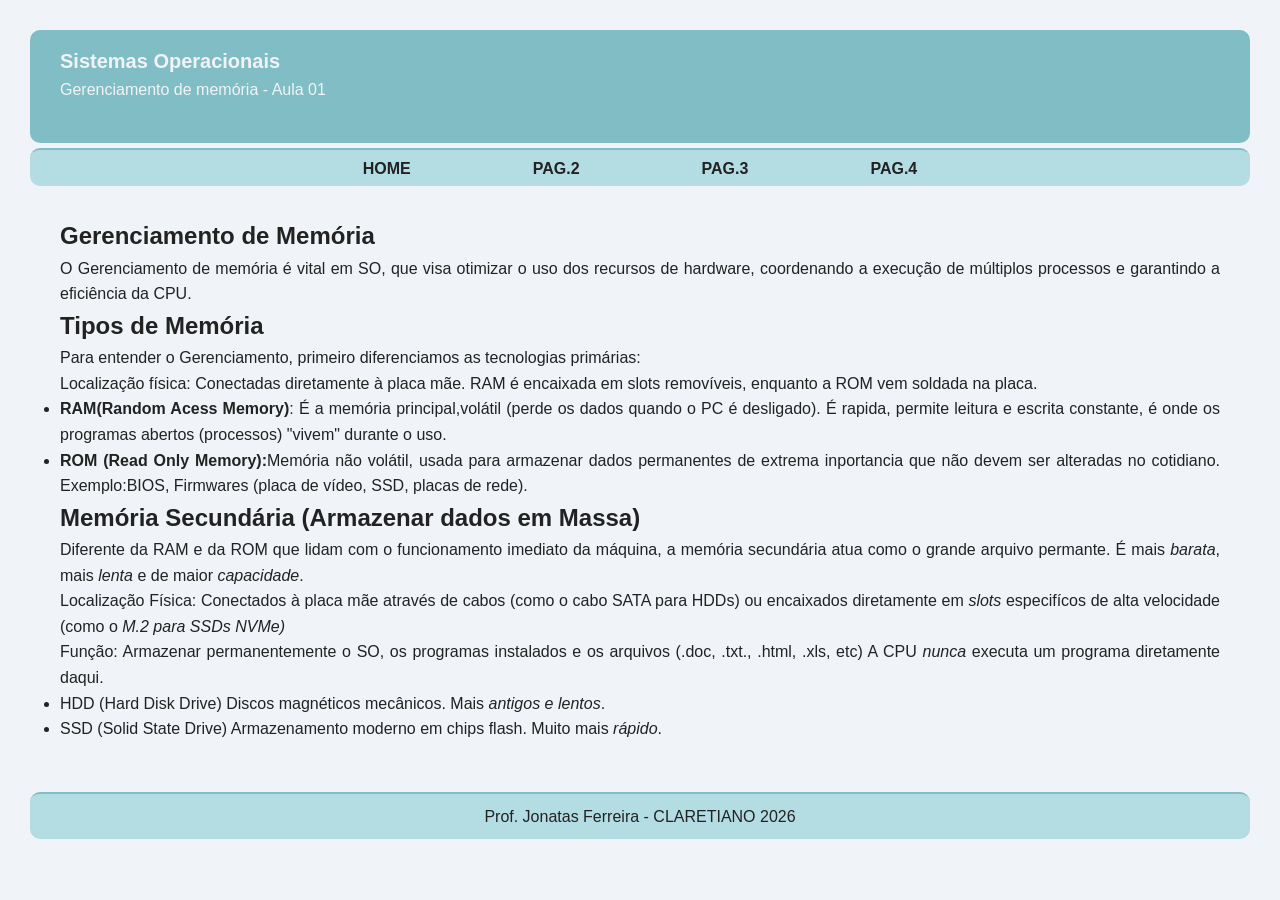
<file: index.html>
<!DOCTYPE html>
<html lang="pt-BR">
  <head>
    <meta charset="UTF-8" />
    <meta name="viewport" content="width=device-width, initial-scale=1.0" />
    <title>Introdução</title>
    <link rel="stylesheet" href="estilo2.css">

    
  </head>
  <body>
    <header>
      <h1>Sistemas Operacionais</h1>
      <p>Gerenciamento de memória - Aula 01</p>
    </header>
    <nav>
      <ul>
        <li><a href="index.html">HOME</a></li>
        <li><a href="pagina002/pg002.html">PAG.2</a></li>
        <li><a href="pagina003/pag003.html">PAG.3</a></li>
        <li><a href="pagina004/pag004.html">PAG.4</a></li>
      </ul>
    </nav>

    <main>
      <h2>Gerenciamento de Memória</h2>
      <p>
        O Gerenciamento de memória é vital em SO, que visa otimizar o uso dos
        recursos de hardware, coordenando a execução de múltiplos processos e
        garantindo a eficiência da CPU.
      </p>

      <section>
        <h2>Tipos de Memória</h2>
        <p>
          Para entender o Gerenciamento, primeiro diferenciamos as tecnologias
          primárias:
        </p>
        <p>
          Localização física: Conectadas diretamente à placa mãe. RAM é
          encaixada em slots removíveis, enquanto a ROM vem soldada na placa.
        </p>
        <ul>
          <li>
            <strong>RAM(Random Acess Memory)</strong>: É a memória
            principal,volátil (perde os dados quando o PC é desligado). É
            rapida, permite leitura e escrita constante, é onde os programas
            abertos (processos) "vivem" durante o uso.
          </li>
          <li>
            <strong>ROM (Read Only Memory):</strong>Memória não volátil, usada
            para armazenar dados permanentes de extrema inportancia que não
            devem ser alteradas no cotidiano. Exemplo:BIOS, Firmwares (placa de
            vídeo, SSD, placas de rede).
          </li>
        </ul>
      </section>

      <section>
        <h2>Memória Secundária (Armazenar dados em Massa)</h2>
        <p>
          Diferente da RAM e da ROM que lidam com o funcionamento imediato da
          máquina, a memória secundária atua como o grande arquivo permante. É
          mais <em>barata</em>, mais <em>lenta</em> e de maior
          <em>capacidade</em>.
        </p>
        <p>
          Localização Física: Conectados à placa mãe através de cabos (como o
          cabo SATA para HDDs) ou encaixados diretamente em
          <em>slots</em> especifícos de alta velocidade (como o
          <em>M.2 para SSDs NVMe)</em>
        </p>
        <p>
          Função: Armazenar permanentemente o SO, os programas instalados e os
          arquivos (.doc, .txt., .html, .xls, etc) A CPU <em>nunca</em> executa
          um programa diretamente daqui.
        </p>
        <ul>
          <li>
            HDD (Hard Disk Drive) Discos magnéticos mecânicos. Mais
            <em>antigos e lentos</em>.
          </li>
          <li>
            SSD (Solid State Drive) Armazenamento moderno em chips flash. Muito
            mais <em>rápido</em>.
          </li>
        </ul>
      </section>
    </main>
    <footer>Prof. Jonatas Ferreira - CLARETIANO 2026</footer>
  </body>
</html>
</file>
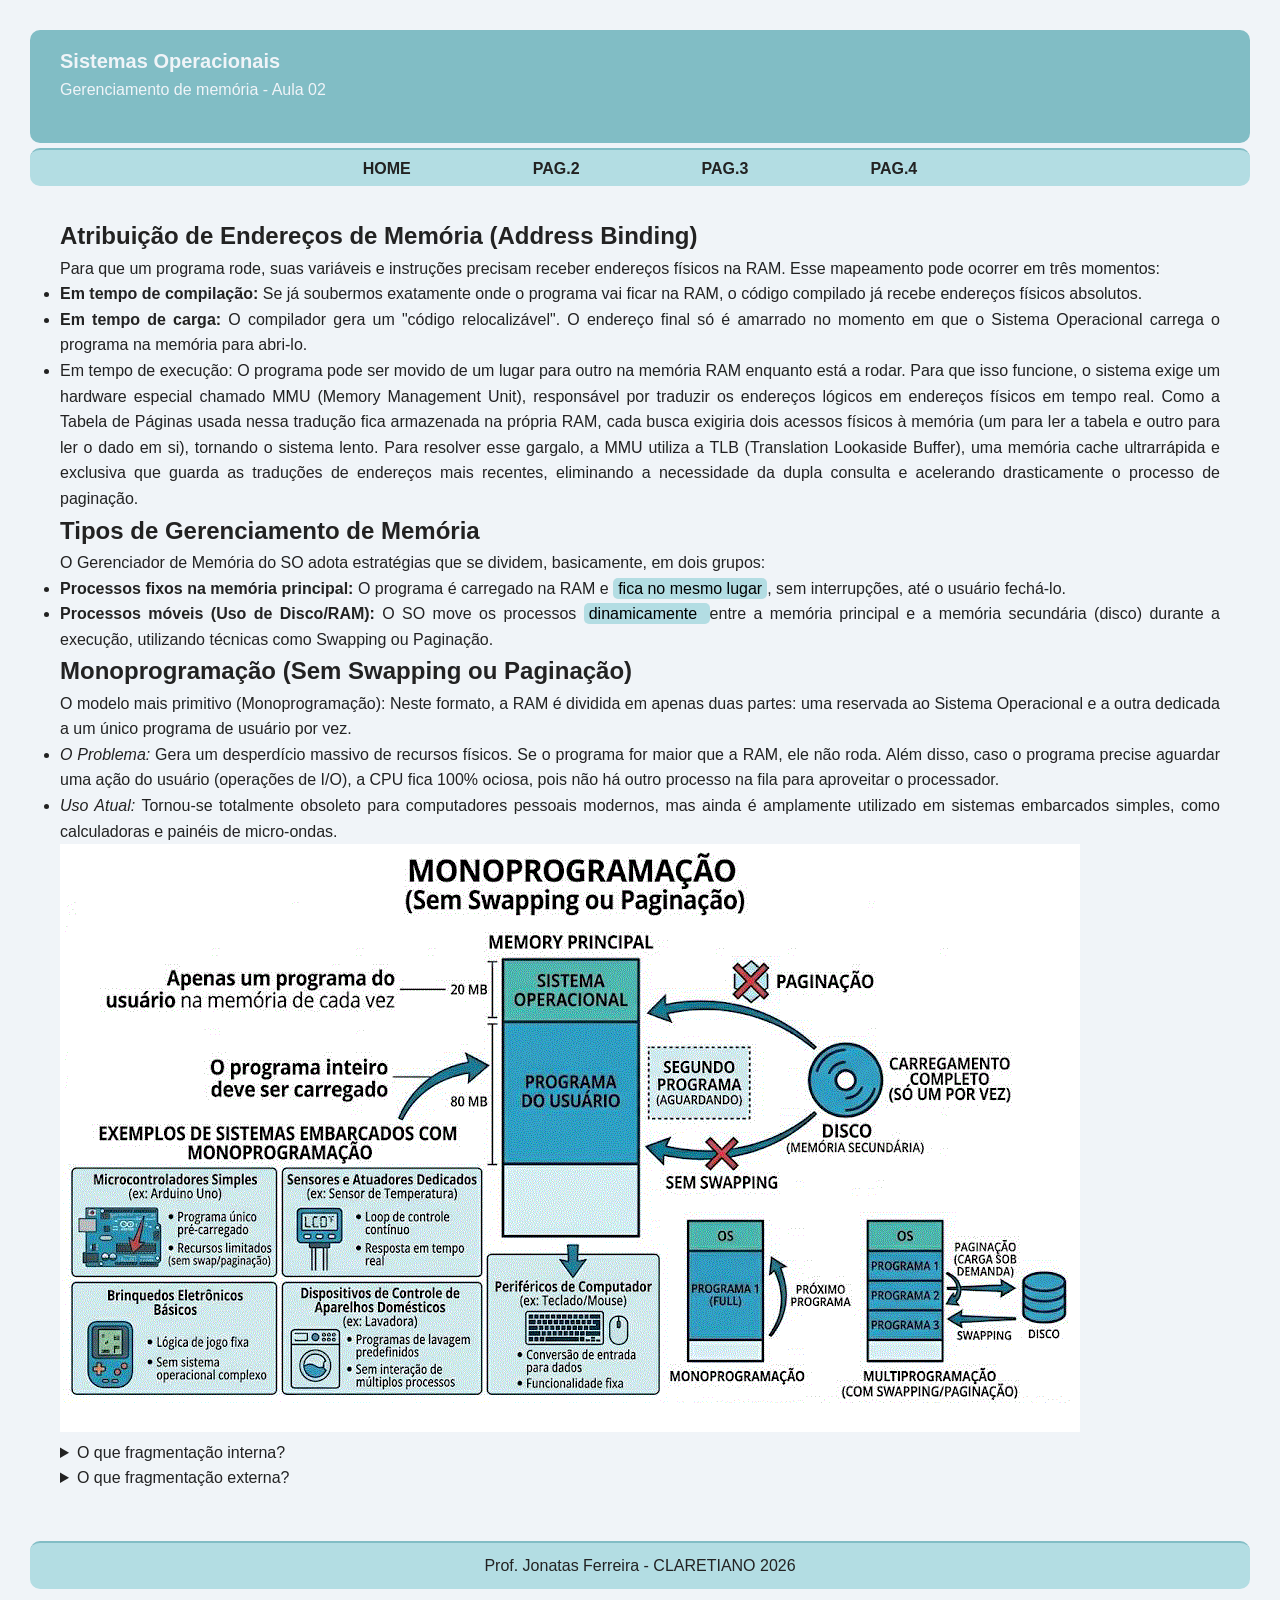
<file: pagina002/pg002.html>
<!DOCTYPE html>
<html lang="pt-BR">
<head>
    <meta charset="UTF-8">
    <meta name="viewport" content="width=device-width, initial-scale=1.0">
    <title>Aula02</title>
    <link rel="stylesheet" href="../estilo2.css">
</head>
<body>
    <header>
<h1>Sistemas Operacionais</h1>
<p> Gerenciamento de memória - Aula 02</p>
    </header>
    <nav>
      <ul>
    <li><a href="../index.html">HOME</a></li>
        <li><a href="../pagina002/pg002.html">PAG.2</a></li>
        <li><a href="../pagina003/pag003.html">PAG.3</a></li>
        <li><a href="../pagina004/pag004.html">PAG.4</a></li>
        </ul>  
    </nav>
<main>
<section>
    <h2>Atribuição de Endereços de Memória (Address Binding)</h2>
    <p>Para que um programa rode, suas variáveis e instruções precisam receber endereços físicos na RAM.
    Esse mapeamento pode ocorrer em três momentos:</p>
    <ul>
    <li><strong>Em tempo de compilação:</strong> Se já soubermos exatamente onde o programa vai ficar na RAM, o
    código compilado já recebe endereços físicos absolutos.
    <li><strong>Em tempo de carga:</strong> O compilador gera um "código relocalizável". O endereço final só é amarrado no momento em que o Sistema Operacional carrega o programa na memória para abri-lo.
    <li><strong></strong>Em tempo de execução:</strong> O programa pode ser movido de um lugar para outro na memória RAM enquanto está a rodar. Para que isso funcione, o sistema exige um hardware especial
    chamado MMU (Memory Management Unit), responsável por traduzir os endereços lógicos em endereços físicos em tempo real. Como a Tabela de Páginas usada nessa tradução fica armazenada na própria RAM, cada busca exigiria dois acessos físicos à memória (um para ler a
    tabela e outro para ler o dado em si), tornando o sistema lento. Para resolver esse gargalo, a
    MMU utiliza a TLB (Translation Lookaside Buffer), uma memória cache ultrarrápida e exclusiva que guarda as traduções de endereços mais recentes, eliminando a necessidade da
    dupla consulta e acelerando drasticamente o processo de paginação.


</ul>
</section>

<section>
<h2>Tipos de Gerenciamento de Memória</h2>
<p>O Gerenciador de Memória do SO adota estratégias que se dividem, basicamente, em dois grupos:</p>

<ul>
    <li><STRONG>Processos fixos na memória principal:</STRONG> O programa é carregado na RAM e <mark> fica no mesmo lugar</mark>, sem interrupções, até o usuário fechá-lo.
    <li><STRONG>Processos móveis (Uso de Disco/RAM):</STRONG> O SO move os processos <mark> dinamicamente </mark> entre a memória principal e a memória secundária (disco) durante a execução, utilizando técnicas como Swapping ou Paginação.
</ul>
</section>

<section>
<h2>Monoprogramação (Sem Swapping ou Paginação)</h2>
<p>O modelo mais primitivo (Monoprogramação): Neste formato, a RAM é dividida em apenas duas partes: uma reservada ao Sistema Operacional e a outra dedicada a um único programa de usuário por vez.</p>
    <ul>
    <li><em>O Problema:</em> Gera um desperdício massivo de recursos físicos. Se o programa for maior que a RAM, ele não roda. Além disso, caso o programa precise aguardar uma ação do usuário (operações de I/O), a CPU fica 100% ociosa, pois não há outro processo na fila para aproveitar o processador.
    <li><em>Uso Atual:</em> Tornou-se totalmente obsoleto para computadores pessoais modernos, mas ainda é amplamente utilizado em sistemas embarcados simples, como calculadoras e painéis de micro-ondas.</ul>
<img src="monoprogramacao.gif" alt="Diagrama na monoprogramação">


<details>
<summary>O que fragmentação interna? </summary>
<p> Ocorre quando o espaço de memória alocado para um processo é maior do que o processo realmente precisa. O espaço que sobra fica "preso" dentro da partição do processo e não pode ser usado por mais ninguém.</p>
</details>

<details>
<summary>O que fragmentação externa?</summary>
<p> Ocorre quando existe espaço total suficiente na memória RAM para abrir um novo programa, mas esse espaço está <mark>espalhado</mark> em vários pequenos "buracos" não contíguos (separados). Como o processo exige um bloco inteiro contínuo, o SO não consegue alocá-lo e acusa falta de memória.    </p>
</details>





</section>





</main>



<footer>Prof. Jonatas Ferreira - CLARETIANO 2026</footer>
</body>
</html>
</file>
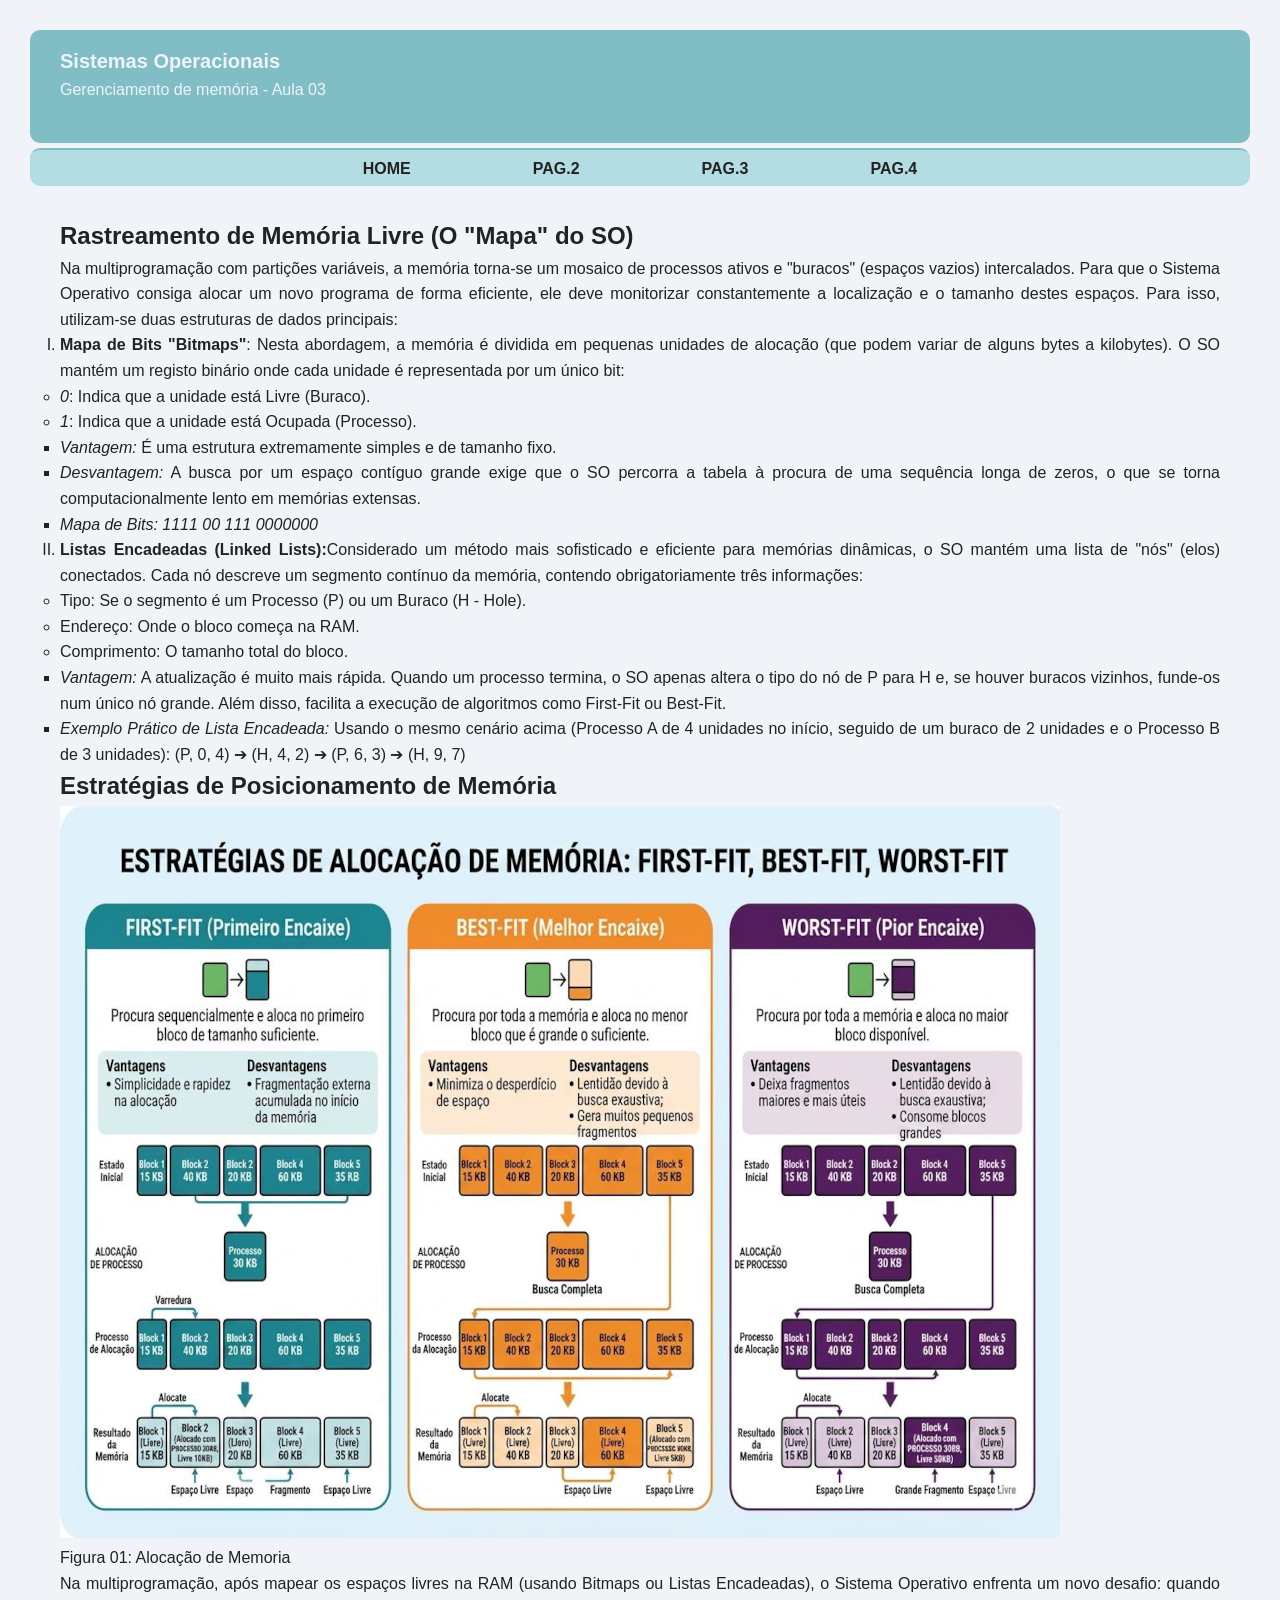
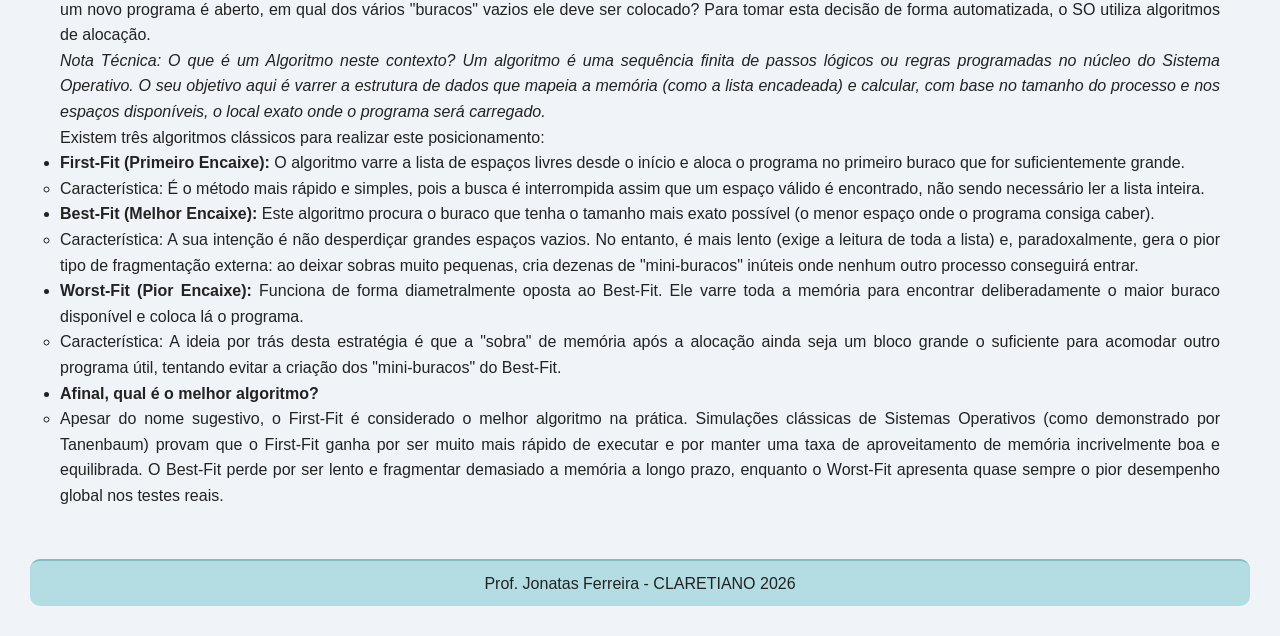
<file: pagina003/pag003.html>
<!DOCTYPE html>
<html lang="pt-BR">
  <head>
    <meta charset="UTF-8" />
    <meta name="viewport" content="width=device-width, initial-scale=1.0" />
    <title>Aula 03</title>
    <link rel="stylesheet" href="../estilo2.css">
    <link
      rel="shortcut icon"
      href="../Imagens/favicon/favicon_memoryram.png"
      type="image/x-icon"
    />
  </head>
  <body>
    <header>
      <h1>Sistemas Operacionais</h1>
      <p>Gerenciamento de memória - Aula 03</p>
    </header>

    <nav>
      <ul>
        <li><a href="../index.html">HOME</a></li>
        <li><a href="../pagina002/pg002.html">PAG.2</a></li>
        <li><a href="../pagina003/pag003.html">PAG.3</a></li>
        <li><a href="../pagina004/pag004.html">PAG.4</a></li>
      </ul>
    </nav>
    <main>
      <section>
        <h2>Rastreamento de Memória Livre (O "Mapa" do SO)</h2>
        <p>
          Na multiprogramação com partições variáveis, a memória torna-se um
          mosaico de processos ativos e "buracos" (espaços vazios) intercalados.
          Para que o Sistema Operativo consiga alocar um novo programa de forma
          eficiente, ele deve monitorizar constantemente a localização e o
          tamanho destes espaços. Para isso, utilizam-se duas estruturas de
          dados principais:
        </p>

        <ol type="I">
          <li>
            <strong>Mapa de Bits "Bitmaps"</strong>: Nesta abordagem, a memória
            é dividida em pequenas unidades de alocação (que podem variar de
            alguns bytes a kilobytes). O SO mantém um registo binário onde cada
            unidade é representada por um único bit:
            <ul>
              <li><em>0</em>: Indica que a unidade está Livre (Buraco).</li>
              <li>
                <em>1</em>: Indica que a unidade está Ocupada (Processo).
                <ul>
                  <li>
                    <em>Vantagem:</em> É uma estrutura extremamente simples e de
                    tamanho fixo.
                  </li>
                  <li>
                    <em>Desvantagem:</em> A busca por um espaço contíguo grande
                    exige que o SO percorra a tabela à procura de uma sequência
                    longa de zeros, o que se torna computacionalmente lento em
                    memórias extensas.
                  </li>
                  <li><em>Mapa de Bits: 1111 00 111 0000000</em>
                  </li>
                </ul>
              </li>
            </ul>
          </li>

          <li><strong>Listas Encadeadas (Linked Lists):</strong>Considerado um método mais sofisticado e eficiente para memórias dinâmicas, o SO mantém uma lista de "nós" (elos) conectados. Cada nó descreve um segmento contínuo da memória, contendo obrigatoriamente três informações:
            <ul>
              <li>Tipo: Se o segmento é um Processo (P) ou um Buraco (H - Hole).
              <li> Endereço: Onde o bloco começa na RAM.
              <li>Comprimento: O tamanho total do bloco.
                  <ul>
                     <li> <em>Vantagem:</em> A atualização é muito mais rápida. Quando um processo termina, o SO apenas altera o tipo do nó de P para H e, se houver buracos vizinhos, funde-os num único nó grande. Além disso, facilita a execução de algoritmos como First-Fit ou Best-Fit.
                     <li> <em>Exemplo Prático de Lista Encadeada:</em> Usando o mesmo cenário acima (Processo A de 4 unidades no início, seguido de um buraco de 2 unidades e o Processo B de 3 unidades): (P, 0, 4) ➔ (H, 4, 2) ➔ (P, 6, 3) ➔ (H, 9, 7)   
                  </ul>
            </ol>


          </li>
         
        </ul>
      </section>
<section>
<h2>Estratégias de Posicionamento de Memória</h2>
<figure>
  <img src="../Imagens/alocacao_memoria.png" alt="Diagrama dos três tipos de algoritmos">
  <figcaption> Figura 01: Alocação de Memoria</figcaption>
</figure>
<p>Na multiprogramação, após mapear os espaços livres na RAM (usando Bitmaps ou Listas Encadeadas), o Sistema Operativo enfrenta um novo desafio: quando um novo programa é aberto, em qual dos vários "buracos" vazios ele deve ser colocado? Para tomar esta decisão de forma automatizada, o SO utiliza algoritmos de alocação.</p>
<p><em>Nota Técnica: O que é um Algoritmo neste contexto? Um algoritmo é uma sequência finita de passos lógicos ou regras programadas no núcleo do Sistema Operativo. O seu objetivo aqui é varrer a estrutura de dados que mapeia a memória (como a lista encadeada) e calcular, com base no tamanho do processo e nos espaços disponíveis, o local exato onde o programa será carregado.</em></p>

<p>Existem três algoritmos clássicos para realizar este posicionamento:</p>
<ul>
<li><strong>First-Fit (Primeiro Encaixe):</strong> O algoritmo varre a lista de espaços livres desde o início e aloca o programa no primeiro buraco que for suficientemente grande.
  <ul><li>Característica: É o método mais rápido e simples, pois a busca é interrompida assim que um espaço válido é encontrado, não sendo necessário ler a lista inteira.</ul>
  <li><strong>Best-Fit (Melhor Encaixe):</strong> Este algoritmo procura o buraco que tenha o tamanho mais exato possível (o menor espaço onde o programa consiga caber).
    <ul><li>Característica: A sua intenção é não desperdiçar grandes espaços vazios. No entanto, é mais lento (exige a leitura de toda a lista) e, paradoxalmente, gera o pior tipo de fragmentação externa: ao deixar sobras muito pequenas, cria dezenas de "mini-buracos" inúteis onde nenhum outro processo conseguirá entrar.</ul>
    <li><strong>Worst-Fit (Pior Encaixe):</strong> Funciona de forma diametralmente oposta ao Best-Fit. Ele varre toda a memória para encontrar deliberadamente o maior buraco disponível e coloca lá o programa.
      <ul><li>
      Característica: A ideia por trás desta estratégia é que a "sobra" de memória após a alocação ainda seja um bloco grande o suficiente para acomodar outro programa útil, tentando evitar a criação dos "mini-buracos" do Best-Fit.</ul>
      <li><strong>Afinal, qual é o melhor algoritmo?</strong>
        <ul><li>Apesar do nome sugestivo, o First-Fit é considerado o melhor algoritmo na prática. Simulações clássicas de Sistemas Operativos (como demonstrado por Tanenbaum) provam que o First-Fit ganha por ser muito mais rápido de executar e por manter uma taxa de aproveitamento de memória incrivelmente boa e equilibrada. O Best-Fit perde por ser lento e fragmentar demasiado a memória a longo prazo, enquanto o Worst-Fit apresenta quase sempre o pior desempenho global nos testes reais.</ul>
</section>




    </main>
    <footer>Prof. Jonatas Ferreira - CLARETIANO 2026</footer>
  </body>
</html>
</file>
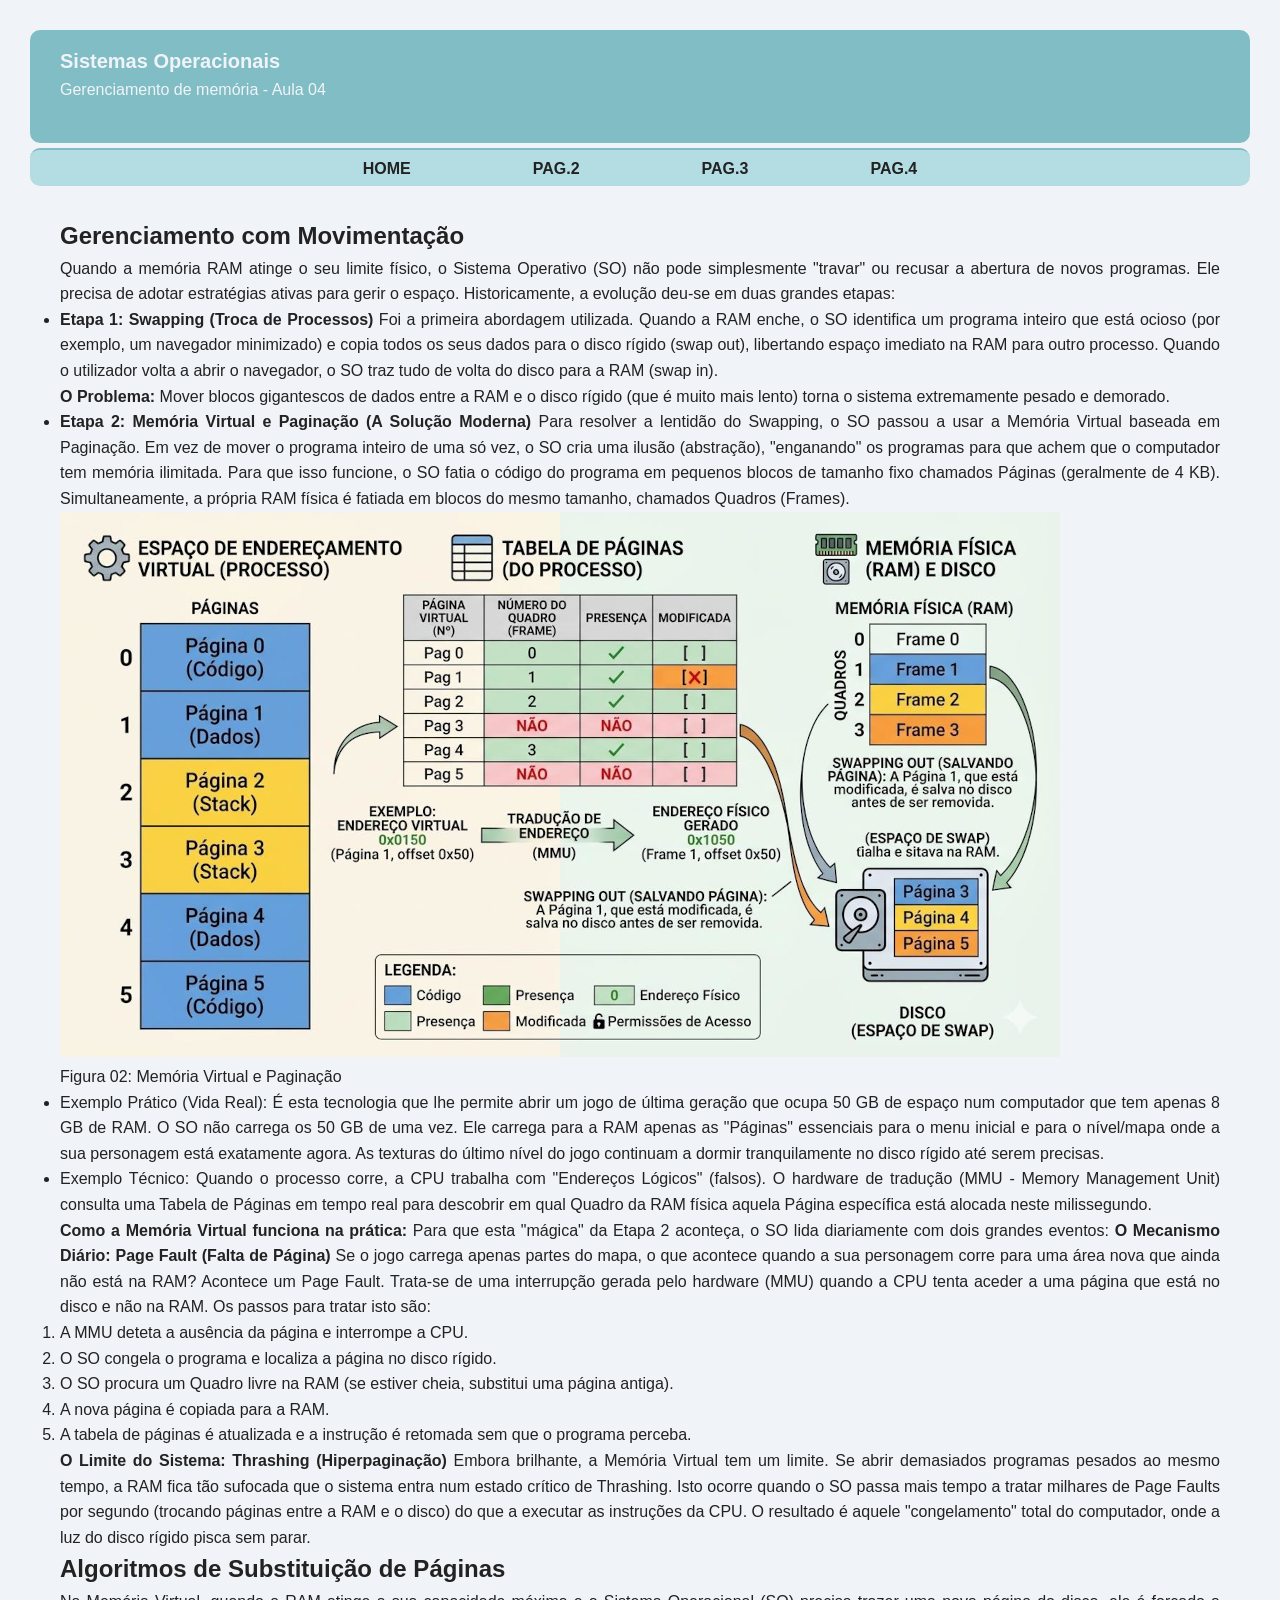
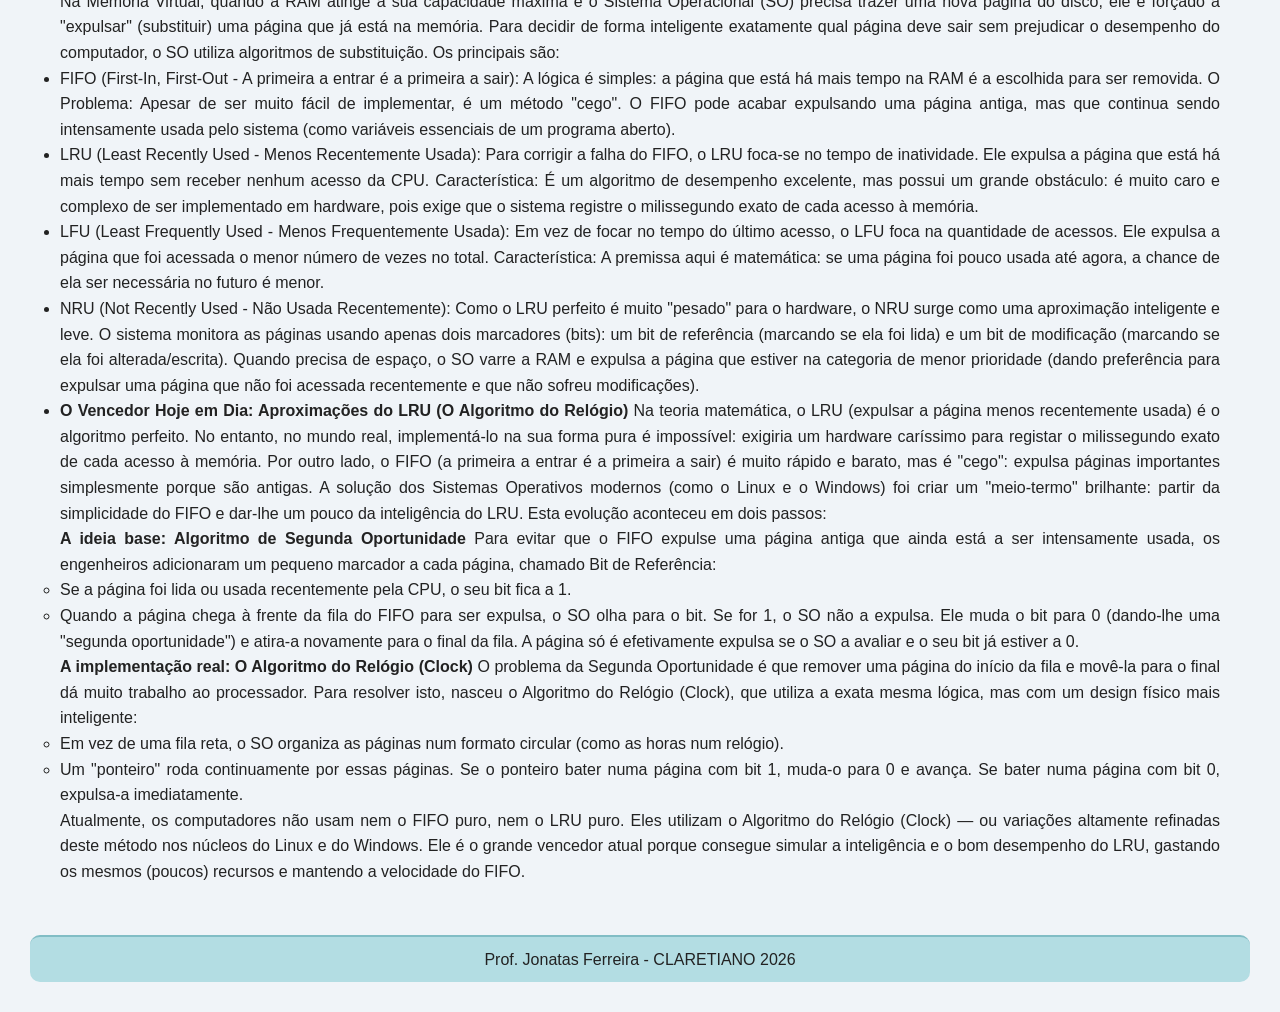
<file: pagina004/pag004.html>
<!DOCTYPE html>
<html lang="pt-br">

<head>
  <meta charset="UTF-8">
  <meta name="viewport" content="width=device-width, initial-scale=1.0">
  <title>Aula04</title>
  <link rel="stylesheet" href="../estilo2.css">
</head>

<body>
  <header>
    <h1>Sistemas Operacionais</h1>
    <p>Gerenciamento de memória - Aula 04</p>
  </header>
  <nav>
    <ul>
      <li><a href="../index.html">HOME</a></li>
      <li><a href="../pagina002/pg002.html">PAG.2</a></li>
      <li><a href="../pagina003/pag003.html">PAG.3</a></li>
      <li><a href="../pagina004/pag004.html">PAG.4</a></li>
    </ul>
  </nav>

  <main>
    <section>
      <h2>Gerenciamento com Movimentação</h2>
      <p>Quando a memória RAM atinge o seu limite físico, o Sistema Operativo (SO) não pode simplesmente "travar" ou
        recusar a abertura de novos programas. Ele precisa de adotar estratégias ativas para gerir o espaço.
        Historicamente, a evolução deu-se em duas grandes etapas:</p>
      <ul>
        <li><strong>Etapa 1: Swapping (Troca de Processos)</strong>
          Foi a primeira abordagem utilizada. Quando a RAM enche, o SO identifica um programa inteiro que está ocioso
          (por exemplo, um navegador minimizado) e copia todos os seus dados para o disco rígido (swap out), libertando
          espaço imediato na RAM para outro processo. Quando o utilizador volta a abrir o navegador, o SO traz tudo de
          volta do disco para a RAM (swap in).</p>
          <p><strong>O Problema:</strong> Mover blocos gigantescos de dados entre a RAM e o disco rígido (que é muito
            mais lento) torna o sistema extremamente pesado e demorado.</p>
        </li>
        <li><strong>Etapa 2: Memória Virtual e Paginação (A Solução Moderna)</strong>
          Para resolver a lentidão do Swapping, o SO passou a usar a Memória Virtual baseada em Paginação. Em vez de
          mover o programa inteiro de uma só vez, o SO cria uma ilusão (abstração), "enganando" os programas para que
          achem que o computador tem memória ilimitada. Para que isso funcione, o SO fatia o código do programa em
          pequenos blocos de tamanho fixo chamados Páginas (geralmente de 4 KB). Simultaneamente, a própria RAM física é
          fatiada em blocos do mesmo tamanho, chamados Quadros (Frames).
        </li>

        <figure>
          <img src="../Imagens/memoria_virtual.png" alt="Diagrama dos três tipos de algoritmos">
          <figcaption> Figura 02: Memória Virtual e Paginação</figcaption>
        </figure>


        <li>Exemplo Prático (Vida Real): É esta tecnologia que lhe permite abrir um jogo de última geração que ocupa 50
          GB de espaço num computador que tem apenas 8 GB de RAM. O SO não carrega os 50 GB de uma vez. Ele carrega para
          a RAM apenas as "Páginas" essenciais para o menu inicial e para o nível/mapa onde a sua personagem está
          exatamente agora. As texturas do último nível do jogo continuam a dormir tranquilamente no disco rígido até
          serem precisas.</li>

        <li>Exemplo Técnico: Quando o processo corre, a CPU trabalha com "Endereços Lógicos" (falsos). O hardware de
          tradução (MMU - Memory Management Unit) consulta uma Tabela de Páginas em tempo real para descobrir em qual
          Quadro da RAM física aquela Página específica está alocada neste milissegundo.</li>

        <p> <strong>Como a Memória Virtual funciona na prática:</strong> Para que esta "mágica" da Etapa 2 aconteça, o
          SO lida diariamente com dois grandes eventos:

          <strong>O Mecanismo Diário: Page Fault (Falta de Página)</strong> Se o jogo carrega apenas partes do mapa, o
          que acontece quando a sua personagem corre para uma área nova que ainda não está na RAM? Acontece um Page
          Fault. Trata-se de uma interrupção gerada pelo hardware (MMU) quando a CPU tenta aceder a uma página que está
          no disco e não na RAM. Os passos para tratar isto são:
        </p>
        <ol>
          <li>A MMU deteta a ausência da página e interrompe a CPU.</li>
          <li>O SO congela o programa e localiza a página no disco rígido.</li>
          <li>O SO procura um Quadro livre na RAM (se estiver cheia, substitui uma página antiga).</li>
          <li>A nova página é copiada para a RAM.</li>
          <li>A tabela de páginas é atualizada e a instrução é retomada sem que o programa perceba.</li>
        </ol>
        <strong>O Limite do Sistema: Thrashing (Hiperpaginação)</strong> Embora brilhante, a Memória Virtual tem um
        limite. Se abrir demasiados programas pesados ao mesmo tempo, a RAM fica tão sufocada que o sistema entra num
        estado crítico de Thrashing. Isto ocorre quando o SO passa mais tempo a tratar milhares de Page Faults por
        segundo (trocando páginas entre a RAM e o disco) do que a executar as instruções da CPU. O resultado é aquele
        "congelamento" total do computador, onde a luz do disco rígido pisca sem parar.
      </ul>
    </section>
    <section>
      <h2>Algoritmos de Substituição de Páginas</h2>
      <p>
        Na Memória Virtual, quando a RAM atinge a sua capacidade máxima e o Sistema Operacional (SO) precisa trazer uma
        nova página do disco, ele é forçado a "expulsar" (substituir) uma página que já está na memória. Para decidir de
        forma inteligente exatamente qual página deve sair sem prejudicar o desempenho do computador, o SO utiliza
        algoritmos de substituição. Os principais são:

      </p>


      <ul>
        <li>
          FIFO (First-In, First-Out - A primeira a entrar é a primeira a sair): A lógica é simples: a página que está há
          mais tempo na RAM é a escolhida para ser removida.
          O Problema: Apesar de ser muito fácil de implementar, é um método "cego". O FIFO pode acabar expulsando uma
          página antiga, mas que continua sendo intensamente usada pelo sistema (como variáveis essenciais de um
          programa aberto).
        <li>
          LRU (Least Recently Used - Menos Recentemente Usada): Para corrigir a falha do FIFO, o LRU foca-se no tempo de
          inatividade. Ele expulsa a página que está há mais tempo sem receber nenhum acesso da CPU.
          Característica: É um algoritmo de desempenho excelente, mas possui um grande obstáculo: é muito caro e
          complexo de ser implementado em hardware, pois exige que o sistema registre o milissegundo exato de cada
          acesso à memória.
        <li>
          LFU (Least Frequently Used - Menos Frequentemente Usada): Em vez de focar no tempo do último acesso, o LFU
          foca na quantidade de acessos. Ele expulsa a página que foi acessada o menor número de vezes no total.
          Característica: A premissa aqui é matemática: se uma página foi pouco usada até agora, a chance de ela ser
          necessária no futuro é menor.
        <li>
          NRU (Not Recently Used - Não Usada Recentemente): Como o LRU perfeito é muito "pesado" para o hardware, o NRU
          surge como uma aproximação inteligente e leve. O sistema monitora as páginas usando apenas dois marcadores
          (bits): um bit de referência (marcando se ela foi lida) e um bit de modificação (marcando se ela foi
          alterada/escrita). Quando precisa de espaço, o SO varre a RAM e expulsa a página que estiver na categoria de
          menor prioridade (dando preferência para expulsar uma página que não foi acessada recentemente e que não
          sofreu modificações).
        <li>
          <p>
            <strong>O Vencedor Hoje em Dia: Aproximações do LRU (O Algoritmo do Relógio)</strong>
            Na teoria matemática, o LRU (expulsar a página menos recentemente usada) é o algoritmo perfeito. No entanto,
            no mundo real, implementá-lo na sua forma pura é impossível: exigiria um hardware caríssimo para registar o
            milissegundo exato de cada acesso à memória.
            Por outro lado, o FIFO (a primeira a entrar é a primeira a sair) é muito rápido e barato, mas é "cego":
            expulsa páginas importantes simplesmente porque são antigas.
            A solução dos Sistemas Operativos modernos (como o Linux e o Windows) foi criar um "meio-termo" brilhante:
            partir da simplicidade do FIFO e dar-lhe um pouco da inteligência do LRU. Esta evolução aconteceu em dois
            passos:
          </p>
          <p>
            <strong>A ideia base: Algoritmo de Segunda Oportunidade</strong>
            Para evitar que o FIFO expulse uma página antiga que ainda está a ser intensamente usada, os engenheiros
            adicionaram um pequeno marcador a cada página, chamado Bit de Referência:
          </p>
          <ul>
            <li>Se a página foi lida ou usada recentemente pela CPU, o seu bit fica a 1.</li>
            <li>Quando a página chega à frente da fila do FIFO para ser expulsa, o SO olha para o bit. Se for 1, o SO
              não a expulsa. Ele muda o bit para 0 (dando-lhe uma "segunda oportunidade") e atira-a novamente para o
              final da fila. A página só é efetivamente expulsa se o SO a avaliar e o seu bit já estiver a 0.</li>
          </ul>
          <p>
            <strong>A implementação real: O Algoritmo do Relógio (Clock)</strong>
            O problema da Segunda Oportunidade é que remover uma página do início da fila e movê-la para o final dá
            muito trabalho ao processador. Para resolver isto, nasceu o Algoritmo do Relógio (Clock), que utiliza a
            exata mesma lógica, mas com um design físico mais inteligente:
          </p>
          <ul>
            <li>Em vez de uma fila reta, o SO organiza as páginas num formato circular (como as horas num relógio).
            <li>Um "ponteiro" roda continuamente por essas páginas. Se o ponteiro bater numa página com bit 1, muda-o
              para 0 e avança. Se bater numa página com bit 0, expulsa-a imediatamente.
          </ul>


          <p>Atualmente, os computadores não usam nem o FIFO puro, nem o LRU puro. Eles utilizam o Algoritmo do Relógio
            (Clock) — ou variações altamente refinadas deste método nos núcleos do Linux e do Windows. Ele é o grande
            vencedor atual porque consegue simular a inteligência e o bom desempenho do LRU, gastando os mesmos (poucos)
            recursos e mantendo a velocidade do FIFO.</p>
    </section>



  </main>
  <footer>Prof. Jonatas Ferreira - CLARETIANO 2026</footer>
</body>

</html>
</file>
<file: estilo2.css>
/* Paleta de cores Versao 0 - 29.04.2026
Site para Criar PALETA HARMONICA
https://color.adobe.com/pt/create/color-wheel
https://paletton.com/
*/
:root {

  /* Criar variaveis para armazenar as cores da paleta*/
  --cor0: #e3f5f7; /*Fundo do site*/
  --cor1: #b3dde3;
  --cor2: #81bdc5;
  --cor3: #52969f;
  --cor4: #337c86;
  --cor-branco: #F0F4F8;

  /*Aplicar as cores no layout do site*/

  --cor-fundo-site: var(--cor-branco) ; 
  --cor-texto-padrao: #222222; 
  --cor-header-bg: var(--cor2);   /* O azul médio fica perfeito no Header */
  --cor-nav-bg: var(--cor-branco);    /* O menu inativo fica branco */
  --cor-nav-ativo: var(--cor3);   /* A aba ativa ganha um azul um pouco mais forte */
  --cor-borda: var(--cor2);       /* Bordas sutis usando o segundo tom mais claro */
  
}

/* Reset básico: remove margens/padds nativos e ajusta o cálculo
de tamanho dos elementos */
* {
  margin: 0;
  padding: 0;
  box-sizing: border-box;
}

body {
  background-color: var(--cor-fundo-site);
  font-family: Arial, Helvetica, sans-serif;
  color: var(--cor-texto-padrao);
  text-align: justify;
  line-height: 1.6; /* espaçamento entre as linhas*/
  padding: 30px; /* espaçamento interno para o conteúdo */
}

main {
  padding: 30px;
  gap: 30px;
}



mark {
  background-color: var(--cor1);
  border-radius: 5px; /* Ajuste o valor para mais ou menos arredondado */
  padding: 2px 5px;   /* adicione um pequeno padding para a cor não "grudar" no texto */
}

header {
  
  background-color: var(--cor-header-bg);
  padding: 15px 30px 40px 30px;
  border-radius: 10px;
  color: var(--cor-branco);
  margin-bottom: 5px;
}

header h1 {
  color: var(--cor5);
  font-size: 20px;
}

header h2 {
  color: var(--cor3);
  font-size: 16px;
}

nav {
  border-top: 2px solid var(--cor-borda);
  background-color: var(--cor1);
  border-radius: 10px;
  
   
 }

nav a {
  text-decoration-line: none;
  color: var(--cor5);
  text-decoration: none;
  font-weight: bolder;
  transition: 0.3s;
 }

nav a:hover{
color:var(--cor3);


}

nav ul {
  justify-content:center;
  list-style-type: none;
  display: flex;
  padding: 2px;
  margin: 1px;
 }
nav li{
  padding: 2px 60px;
  margin: 1px;
/*  2px acima e abaixo  */
/*  60px esquerda e direita  */

}


footer {
  background-color: var(--cor1);
  text-align: center;
  padding: 10px;
  border-radius: 10px;
  margin-top: 20px;
  border-top: 2px solid var(--cor-borda);
}
</file>
